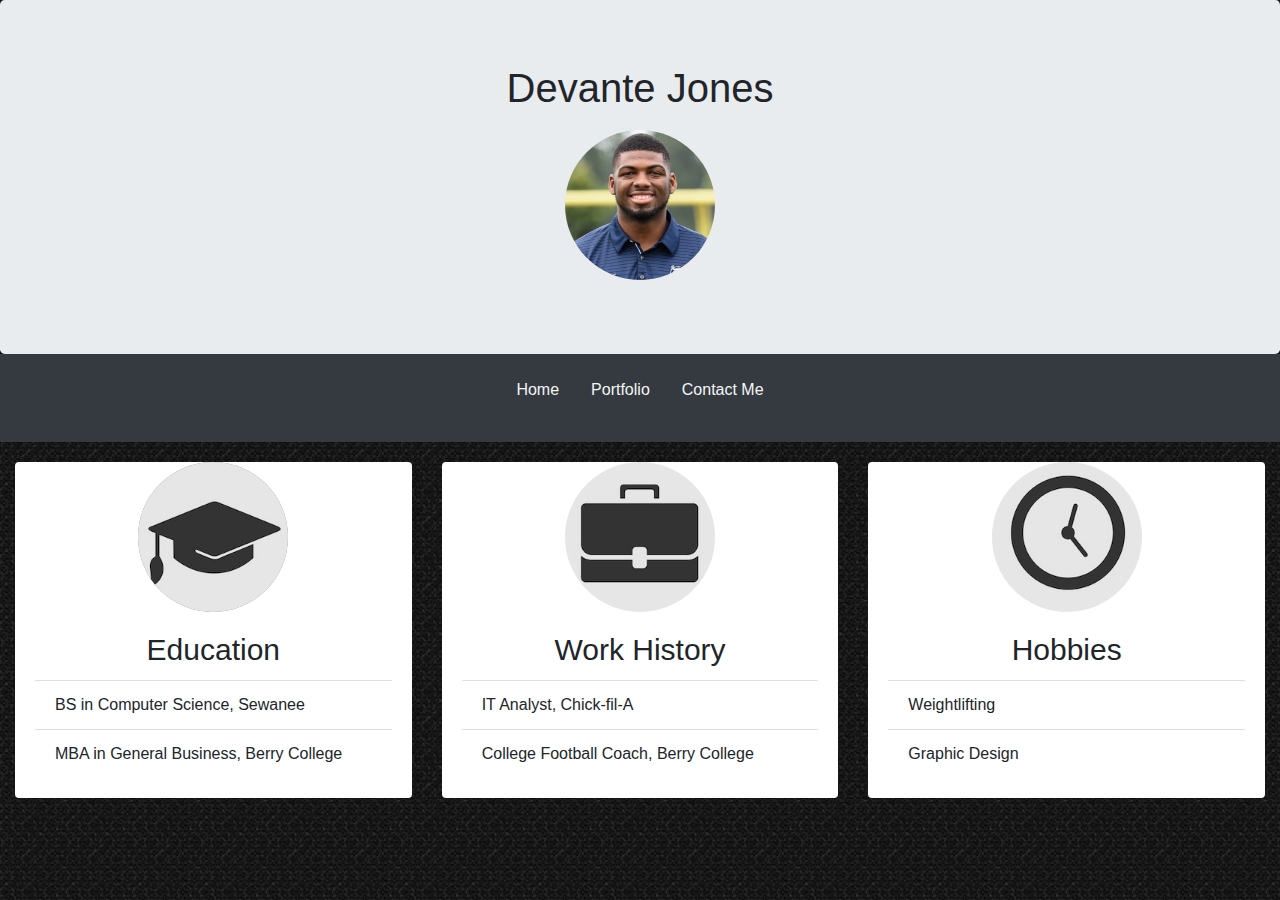
<file: index.html>
<!DOCTYPE html>
<html lang="en">
  <head>
    <meta charset="UTF-8" />
    <meta name="viewport" content="width=device-width, initial-scale=1.0" />
    <meta http-equiv="X-UA-Compatible" content="ie=edge" />
    <title>Devante's Portfolio Page</title>

    <link
      rel="stylesheet"
      href="https://stackpath.bootstrapcdn.com/bootstrap/4.3.1/css/bootstrap.min.css"
      integrity="sha384-ggOyR0iXCbMQv3Xipma34MD+dH/1fQ784/j6cY/iJTQUOhcWr7x9JvoRxT2MZw1T"
      crossorigin="anonymous"
    />
    <link rel="stylesheet" href="style.css" />
  </head>

  <body>
    <div class="jumbotron text-center">
      <h1 id="title">Devante Jones</h1>
      <img
        src="images/DevanteJones.jpg"
        class="rounded-circle"
        id="profile"
        alt="profile picture"
      />
    </div>
    <nav class="navbar navbar-dark bg-dark justify-content-center">
      <ul class="navbar justify-content-center">
        <li class="nav-item">
          <a class="nav-link" href="index.html">Home</a>
        </li>
        <li class="nav-item">
          <a class="nav-link" href="portfolio.html">Portfolio</a>
        </li>
        <li class="nav-item">
          <a class="nav-link" href="contact.html">Contact Me</a>
        </li>
      </ul>
    </nav>

    <div class="container-fluid">
      <div class="row">
        <div class="col .col-sm-4">
          <div class="card">
            <img
              src="images/grad_cap.jpeg"
              class="card-img-top about about-background rounded-circle"
              alt="Education"
            />
            <div class="card-body">
              <h5 class="card-title">Education</h5>
              <ul class="list-group list-group-flush">
                <li class="list-group-item">BS in Computer Science, Sewanee</li>
                <li class="list-group-item">
                  MBA in General Business, Berry College
                </li>
              </ul>
            </div>
          </div>
        </div>

        <div class="col .col-sm-4">
          <div class="card">
            <img
              src="images/business.jpeg"
              class="card-img-top about rounded-circle"
              alt="Work History"
            />
            <div class="card-body">
              <h5 class="card-title">Work History</h5>
              <ul class="list-group list-group-flush">
                <li class="list-group-item">IT Analyst, Chick-fil-A</li>
                <li class="list-group-item">
                  College Football Coach, Berry College
                </li>
              </ul>
            </div>
          </div>
        </div>

        <div class="col .col-sm-4">
          <div class="card">
            <img
              src="images/hobbies.jpg"
              class="card-img-top about rounded-circle"
              alt="Hobbies"
            />
            <div class="card-body">
              <h5 class="card-title">Hobbies</h5>
              <ul class="list-group list-group-flush">
                <li class="list-group-item">Weightlifting</li>
                <li class="list-group-item">Graphic Design</li>
              </ul>
            </div>
          </div>
        </div>
      </div>
    </div>
  </body>
</html>
</file>
<file: style.css>
body {
  background-image: url(images/mosaic.png);
}

/* Nav Content */
nav {
  margin-bottom: 20px;
}
/* Jumbotron Content*/
.jumbotron {
  margin-bottom: 0;
}

#title {
  text-align: center;
  width: 100%;
}

img#profile {
  width: 150px;
  margin: 10px;
}

/* About Content*/
.container {
  margin: 0 auto;
  margin-top: 10px;
  text-align: center;
  box-sizing: border-box;
}
.about {
  width: 150px;
  margin: 0 auto;
}
.card {
  width: 400px;
  box-sizing: border-box;
  margin: auto;
  border: none;
}

/* Portfolio Content */
.portfolio {
  margin-bottom: 10px;
}
.card-title {
  text-align: center;
  font-size: 30px;
}
.size {
  height: 300px;
}

.sky {
  background: lightskyblue;
}
.crystal {
  background: lavender;
}
.about-background {
  background: gray;
}
ul {
  list-style-type: none;
}

/*Contact Content*/
form {
  background: lightgray;
  padding: 10px;
}

.form-row {
  margin: 10px;
}

a {
  color: whitesmoke;
}

/* Extra small devices (phones, 600px and down) */
@media only screen and (max-width: 600px) {
  .card {
    width: 100%;
    box-sizing: border-box;
    margin-bottom: 10px;
    border: none;
  }
}

/* Small devices (portrait tablets and large phones, 600px and up) */
@media only screen and (min-width: 600px) {
  .card {
    width: 100%;
    box-sizing: border-box;
    margin-bottom: 10px;
    border: none;
  }
}

/* Medium devices (landscape tablets, 768px and up) */
@media only screen and (min-width: 768px) {
  .row {
  }
}

/* Large devices (laptops/desktops, 992px and up) */
@media only screen and (min-width: 992px) {
}

/* Extra large devices (large laptops and desktops, 1200px and up) */
@media only screen and (min-width: 1200px) {
}
</file>
